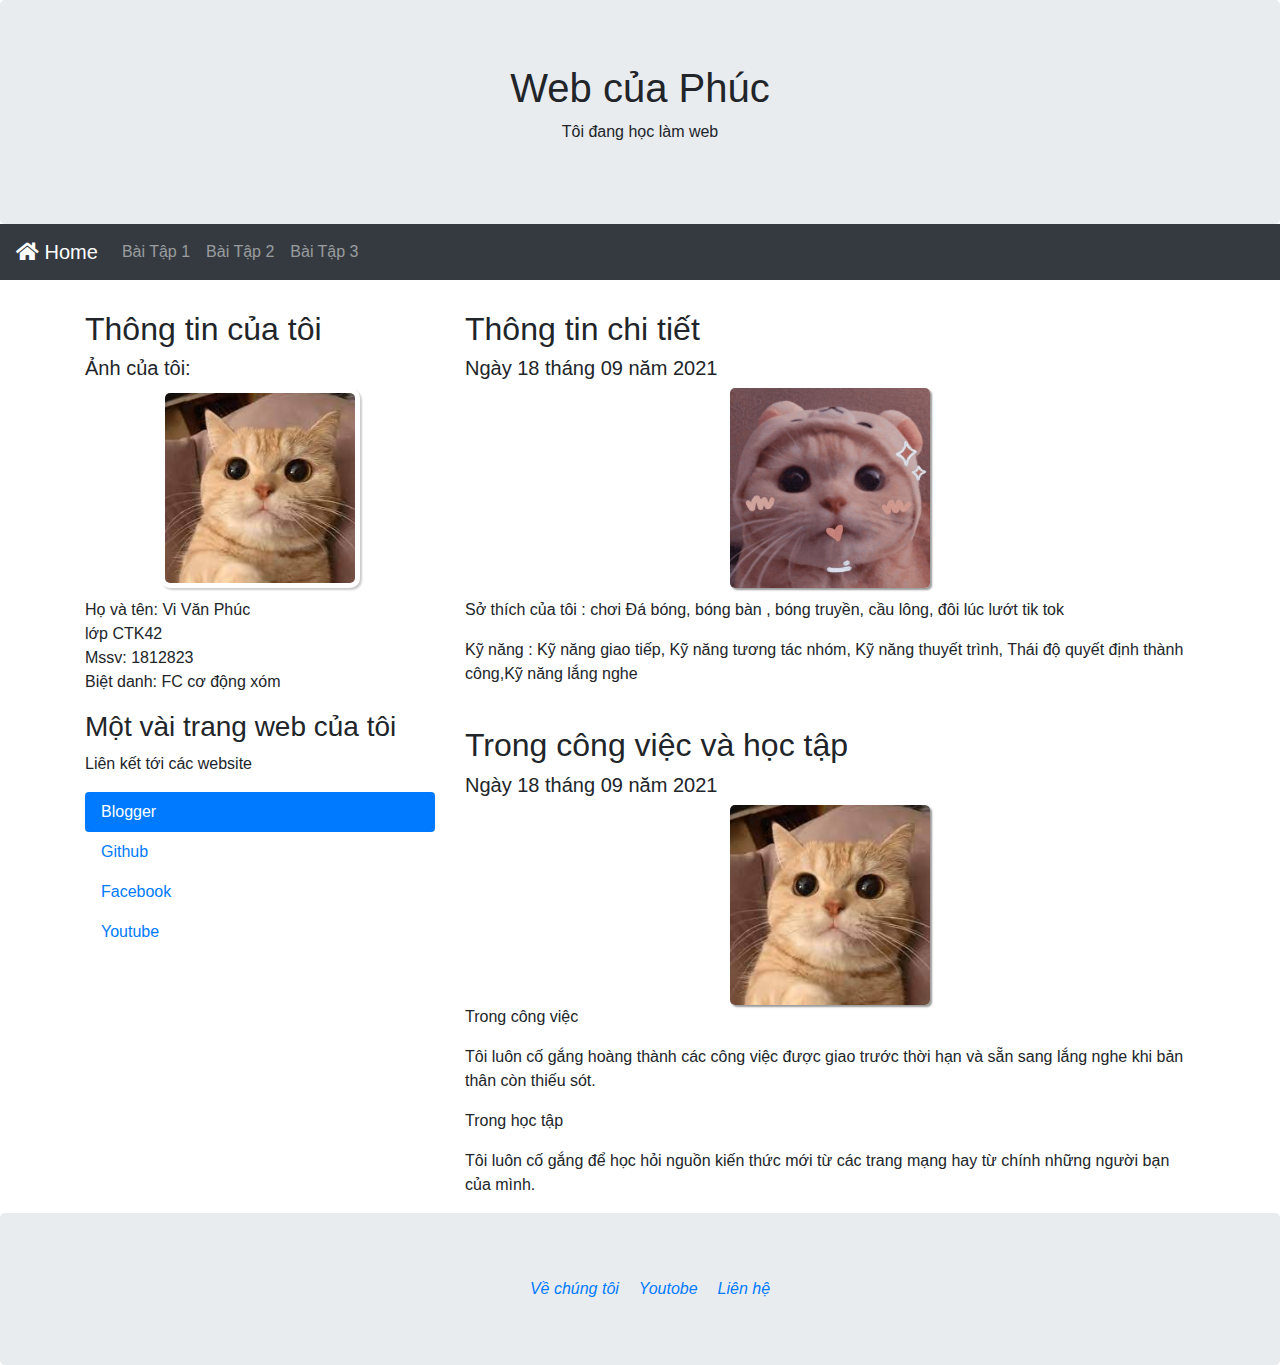
<file: Phat_Trien_Ung_Dung_Web/index.html>
<!DOCTYPE html>
<html lang="en">

<head>
  <meta charset="utf-8">
  <meta name="viewport" content="width=device-width, initial-scale=1">
  <title>Vi văn Phúc</title>
  <link rel="stylesheet" href="https://maxcdn.bootstrapcdn.com/bootstrap/4.5.2/css/bootstrap.min.css">
  <script src="https://ajax.googleapis.com/ajax/libs/jquery/3.5.1/jquery.min.js"></script>
  <script src="https://cdnjs.cloudflare.com/ajax/libs/popper.js/1.16.0/umd/popper.min.js"></script>
  <script src="https://maxcdn.bootstrapcdn.com/bootstrap/4.5.2/js/bootstrap.min.js"></script>
  <link rel="stylesheet" href="./File Assets/css/index.css">
  <link rel="stylesheet" href="https://cdnjs.cloudflare.com/ajax/libs/font-awesome/5.15.4/css/all.min.css">
</head>

<body>

  <div class="jumbotron text-center" style="margin-bottom:0">
    <h1>Web của Phúc</h1>
    <p>Tôi đang học làm web</p>
  </div>

  <nav class="navbar navbar-expand-sm bg-dark navbar-dark">
    <a class="navbar-brand" href="./index.html">
      <i class="fas fa-home"></i>
      Home
    </a>
    <button class="navbar-toggler" type="button" data-toggle="collapse" data-target="#collapsibleNavbar">
      <span class="navbar-toggler-icon"></span>
    </button>
    <div class="collapse navbar-collapse" id="collapsibleNavbar">
      <ul class="navbar-nav">
        <li class="nav-item">
          <a class="nav-link" href="./index.html">Bài Tập 1</a>
        </li>
        <li class="nav-item">
          <a class="nav-link" href="./Lab02/jsexample.html">Bài Tập 2</a>
        </li>
        <li class="nav-item">
          <a class="nav-link" href="./lab03/lab03.html">Bài Tập 3</a>
        </li>
      </ul>
    </div>
  </nav>

  <div class="container" style="margin-top:30px">
    <div class="row">
      <div class="col-sm-4">
        <h2>Thông tin của tôi</h2>
        <h5>Ảnh của tôi:</h5>
        <div class="fakeimg">
          <img class="fakeimg-img" src="./File Assets/imgs/meo.png" alt="avatar.jpg">
        </div>
        <p class="pt-10">Họ và tên: Vi Văn Phúc <br>
          lớp CTK42 <br>
          Mssv: 1812823 <br>
          Biệt danh: FC cơ động xóm
        </p>
        <h3>Một vài trang web của tôi</h3>
        <p>Liên kết tới các website</p>
        <ul class="nav nav-pills flex-column">
          <li class="nav-item">
            <a class="nav-link active" href="">Blogger</a>
          </li>
          <li class="nav-item">
            <a class="nav-link" href="https://github.com/1812823">Github</a>
          </li>
          <li class="nav-item">
            <a class="nav-link" href="https://www.facebook.com/phucvvctk42/">Facebook</a>
          </li>
          <li class="nav-item">
            <a class="nav-link " href="https://www.youtube.com/">Youtube</a>
          </li>
        </ul>
        <hr class="d-sm-none">
      </div>
      <div class="col-sm-8">
        <h2>Thông tin chi tiết</h2>
        <h5>Ngày 18 tháng 09 năm 2021</h5>
        <div class="fakeimg">
          <img class="fakeimg-backgroud" src="./File Assets/imgs/meo1.png" alt="">
        </div>
        <p class="pt-10">Sở thích của tôi : chơi Đá bóng, bóng bàn , bóng truyền, cầu lông, đôi lúc lướt tik tok

        </p>
        <p>
          Kỹ năng : Kỹ năng giao tiếp, Kỹ năng tương tác nhóm, Kỹ năng thuyết trình, Thái độ quyết định thành công,Kỹ
          năng lắng nghe
        </p>
        <p>

        </p>
        <br>
        <h2>Trong công việc và học tập</h2>
        <h5>Ngày 18 tháng 09 năm 2021</h5>
        <div class="fakeimg">
          <img class="fakeimg-backgroud" src="./File Assets/imgs/meo.png" alt="">
        </div>
        <p>Trong công việc</p>
        <p>
          Tôi luôn cố gắng hoàng thành các công việc được giao trước thời hạn
          và sẵn sang lắng nghe khi bản thân còn thiếu sót.
        </p>
        <p>Trong học tập</p>
        <p>
          Tôi luôn cố gắng để học hỏi nguồn kiến thức mới
          từ các trang mạng hay từ chính những người bạn của mình.
        </p>
      </div>
    </div>
  </div>

  </div>

  <div class="jumbotron text-center" style="margin-bottom:0">
    <div class="footer">
      <a href="http://127.0.0.1:5500/Phat_Trien_Ung_Dung_Web-main/index.html">
        <i class="">Về chúng tôi</i>
      </a>
      <a href="youtube.com">
        <i class="">Youtobe</i>
      </a>
      <a href="phucvvctk42@gmail.com">
        <i class="">Liên hệ</i>
      </a>
    </div>
  </div>
</body>

</html>
</file>
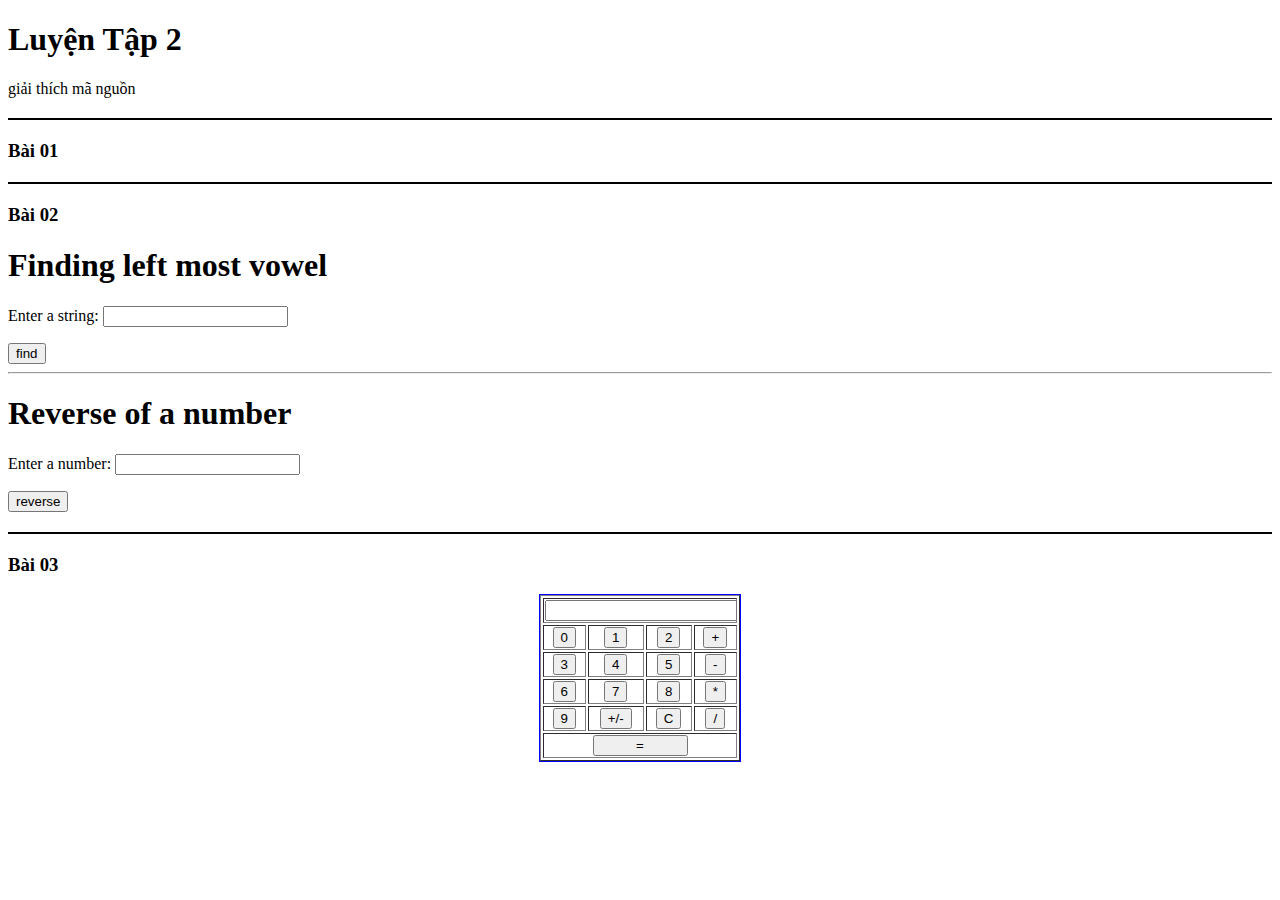
<file: Phat_Trien_Ung_Dung_Web/Lab02/jsexample.html>
<!DOCTYPE html>
<html lang="en">

<head>
    <meta charset="UTF-8">
    <meta http-equiv="X-UA-Compatible" content="IE=edge">
    <meta name="viewport" content="width=device-width, initial-scale=1.0">
    <title>Vi Văn Phúc_1812767</title>
    <link rel="stylesheet" href="../File Assets/css/lab02.css">
    <script src="https://ajax.googleapis.com/ajax/libs/jquery/3.5.1/jquery.min.js"></script>
</head>

<body>
    <h1>Luyện Tập 2</h1>
    <p>giải thích mã nguồn</p>
    <div class="line"></div>
    <h3>Bài 01</h3>
    <!-- gọi hàm sc bên file 1.js -->

    <body onload=sc()></body>
    <div class="line"></div>
    <h3>Bài 02</h3>
    <section>
        <h1>Finding left most vowel</h1>
        <!-- bắt sự kiện ô input -->
        <p>Enter a string: <input type="text" id="t1"></p>
        <input type="button" value="find" onclick="alert(findLMV())">
    </section>
    <hr>
    <section>
        <h1>Reverse of a number</h1>
        <p>Enter a number: <input type="text" id="t2"></p>
        <!-- bắt sự kiện ô input -->
        <input type="button" value="reverse" onclick="alert(reverse(document.getElementById('t2').value))">
    </section>
    <div class="line"></div>
    <h3>Bài 03</h3>
    <!-- bai 3 -->
    <div id="main">
        <table style="width:100%; " border="1px">
            <tr>
                <td colspan=4><input style="width:97%" type=text id=res size=16 onfocus="this.blur();"></td>
            </tr>
            <tr>
                <td style="text-align:center"><input type="button" id="b1" value=0 size=2 onclick="f(0)"></td>
                <td style="text-align:center"><input type="button" id="b2" value=1 size=2 onclick="f('1')"></td>
                <td style="text-align:center"><input type="button" id="b3" value=2 size=2 onclick="f('2')"></td>
                <td style="text-align:center"><input type="button" id="b4" value=+ size=2 onclick="f('+')"></td>
            </tr>
            <tr>
                <td style="text-align:center"><input type="button" id="b5" value=3 size=2 onclick="f('3')"></td>
                <td style="text-align:center"><input type="button" id="b6" value=4 size=2 onclick="f('4')"></td>
                <td style="text-align:center"><input type="button" id="b7" value=5 size=2 onclick="f('5')"></td>
                <td style="text-align:center"><input type="button" id="b8" value=- size=2 onclick="f('-')"></td>
            </tr>
            <tr>
                <td style="text-align:center"><input type="button" id="b9" value=6 size=2 onclick="f('6')"></td>
                <td style="text-align:center"><input type="button" id="b10" value=7 size=2 onclick="f('7')"></td>
                <td style="text-align:center"><input type="button" id="b11" value=8 size=2 onclick="f('8')"></td>
                <td style="text-align:center"><input type="button" id="b12" value=* size=2 onclick="f('*')"></td>
            </tr>
            <tr>
                <td style="text-align:center"><input type="button" id="b13" value=9 size=2 onclick="f('9')"></td>
                <td style="text-align:center"><input type="button" id="b14" value=+/- size=2 onclick="f('--')"></td>
                <td style="text-align:center"><input type="button" id="b15" value='C' size=2 onclick="f('c')"></td>
                <td style="text-align:center"><input type="button" id="b16" value='/' size=2 onclick="f('/')"></td>
            </tr>
            <tr>
                <td colspan=4 style="text-align:center">
                    <input style="width:50%" type="button" value="=" onclick="f('=')">
                </td>
            </tr>
        </table>
    </div>

    <script src="../File Assets/js/1.js"></script>
    <script src="../File Assets/js/2.js"></script>
    <script type=text/javascript src="../File Assets/js/cal.js"></script>
</body>

</html>
</file>
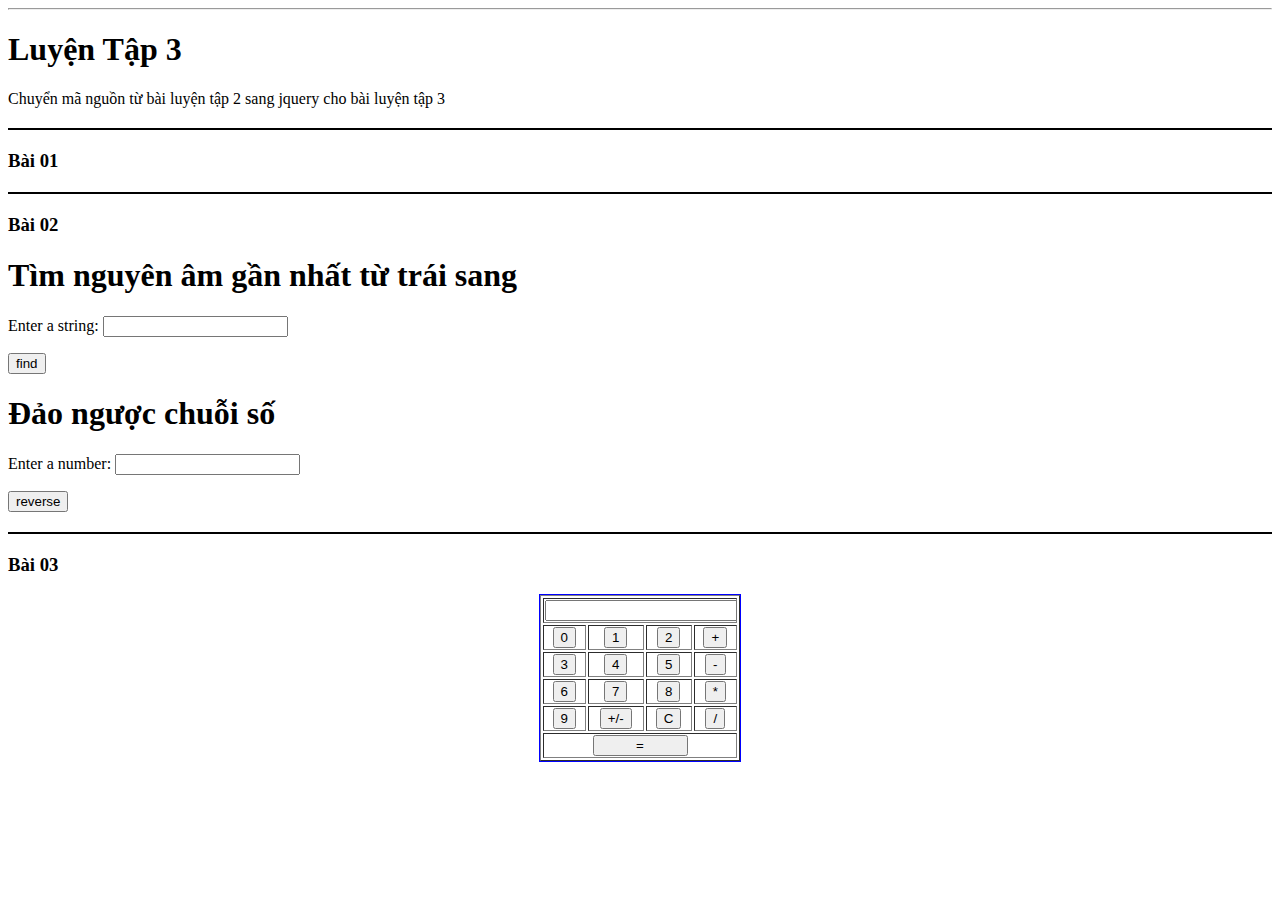
<file: Phat_Trien_Ung_Dung_Web/lab03/lab03.html>
<!DOCTYPE html>
<html lang="en">
<head>
    <meta charset="UTF-8">
    <meta http-equiv="X-UA-Compatible" content="IE=edge">
    <meta name="viewport" content="width=device-width, initial-scale=1.0">
    <title>Vi văn Phúc</title>
    <link rel="stylesheet" href="../File Assets/css/lab02.css">
    <script src="https://ajax.googleapis.com/ajax/libs/jquery/3.5.1/jquery.min.js"></script>
    
</head>
<hr>
    <h1>Luyện Tập 3</h1>
    <p>Chuyển mã nguồn từ bài luyện tập 2 sang jquery cho bài luyện tập 3</p>
    <div class="line"></div>
    <h3>Bài 01</h3>
    <div class="line"></div>
    <h3>Bài 02</h3>
    <section>
        <h1>Tìm nguyên âm gần nhất từ trái sang</h1>
        <p>Enter a string: <input type="text" id="t1"></p>
        <input type="button" value="find" id="btn1">
    </section>
    </hr>
    <section>
        <h1>Đảo ngược chuỗi số</h1>
        <p>Enter a number: <input type="text" id="t2"></p>
        <input type="button" value="reverse" id="btn2">
    </section>
    
    <div class="line"></div>
    <h3>Bài 03</h3>
    <!-- bai 3 -->
    <div id="main">
        <table style="width:100%; " border="1px">
            <tr>
                <td colspan=4><input style="width:97%" type=text id=res size=16 onfocus="this.blur();"></td>
            </tr>
            <tr>
                <td style="text-align:center" ><input type="button" id="b1" value=0 size=2 onclick="f(0)"></td>
                <td style="text-align:center"><input type="button" id="b2" value=1 size=2 onclick="f('1')"></td>
                <td style="text-align:center"><input type="button" id="b3" value=2 size=2 onclick="f('2')"></td>
                <td style="text-align:center"><input type="button" id="b4" value=+ size=2 onclick="f('+')"></td>
            </tr>
            <tr>
                <td style="text-align:center"><input type="button" id="b5" value=3 size=2 onclick="f('3')"></td>
                <td style="text-align:center"><input type="button" id="b6" value=4 size=2 onclick="f('4')"></td>
                <td style="text-align:center"><input type="button" id="b7" value=5 size=2 onclick="f('5')"></td>
                <td style="text-align:center"><input type="button" id="b8" value=- size=2 onclick="f('-')"></td>
            </tr>
            <tr>
                <td style="text-align:center"><input type="button" id="b9" value=6 size=2 onclick="f('6')"></td>
                <td style="text-align:center"><input type="button" id="b10" value=7 size=2 onclick="f('7')"></td>
                <td style="text-align:center"><input type="button" id="b11" value=8 size=2 onclick="f('8')"></td>
                <td style="text-align:center"><input type="button" id="b12" value=* size=2 onclick="f('*')"></td>
            </tr>
            <tr>
                <td style="text-align:center"><input type="button" id="b13" value=9 size=2 onclick="f('9')"></td>
                <td style="text-align:center"><input type="button" id="b14" value=+/- size=2 onclick="f('--')"></td>
                <td style="text-align:center"><input type="button" id="b15" value='C' size=2 onclick="f('c')"></td>
                <td style="text-align:center"><input type="button" id="b16" value='/' size=2 onclick="f('/')"></td>
                </tr>
            <tr>
            <td colspan=4 style="text-align:center">
                <input style="width:50%" type="button" value="=" onclick="f('=')"></td>
            </tr>
        </table>
    </div>
    <script src="../File Assets/js/lab03.js"></script>
</body>
</html>
</file>
<file: Phat_Trien_Ung_Dung_Web/File Assets/css/index.css>
*{
    margin: 0;
    padding: 0;
}
.fakeimg {
    height: 200px;
    display: flex;
    justify-content: center;
}
.fakeimg-img{
    height: 200px;
    border-radius: 10px;
    box-shadow: 2px 2px 2px #ccc;
    padding: 5px;
}
.fakeimg-img:hover,
.fakeimg-backgroud:hover{
    opacity: 0.8;
    cursor: pointer;
}
.fakeimg-backgroud{
    height: 200px;
    border-radius: 5px;
    box-shadow: 2px 2px 2px #999;
}
.pt-10{
    padding-top: 10px;
}
.footer{
    display: flex;
    justify-content: center;
}
.footer a{
    margin-left: 20px;
}
.footer a:hover{
    cursor: pointer;
    opacity: 0.8;
    color: rgb(9, 255, 0);
}
</file>
<file: Phat_Trien_Ung_Dung_Web/File Assets/css/lab02.css>
.line{
    width: 100%;
    height: 2px;
    background-color: black;
    margin-top: 20px;
    margin-bottom: 20px;
}
#main{
    width:200px;
    display:block;
    margin:auto;
    border:1px solid blue;
}
</file>
